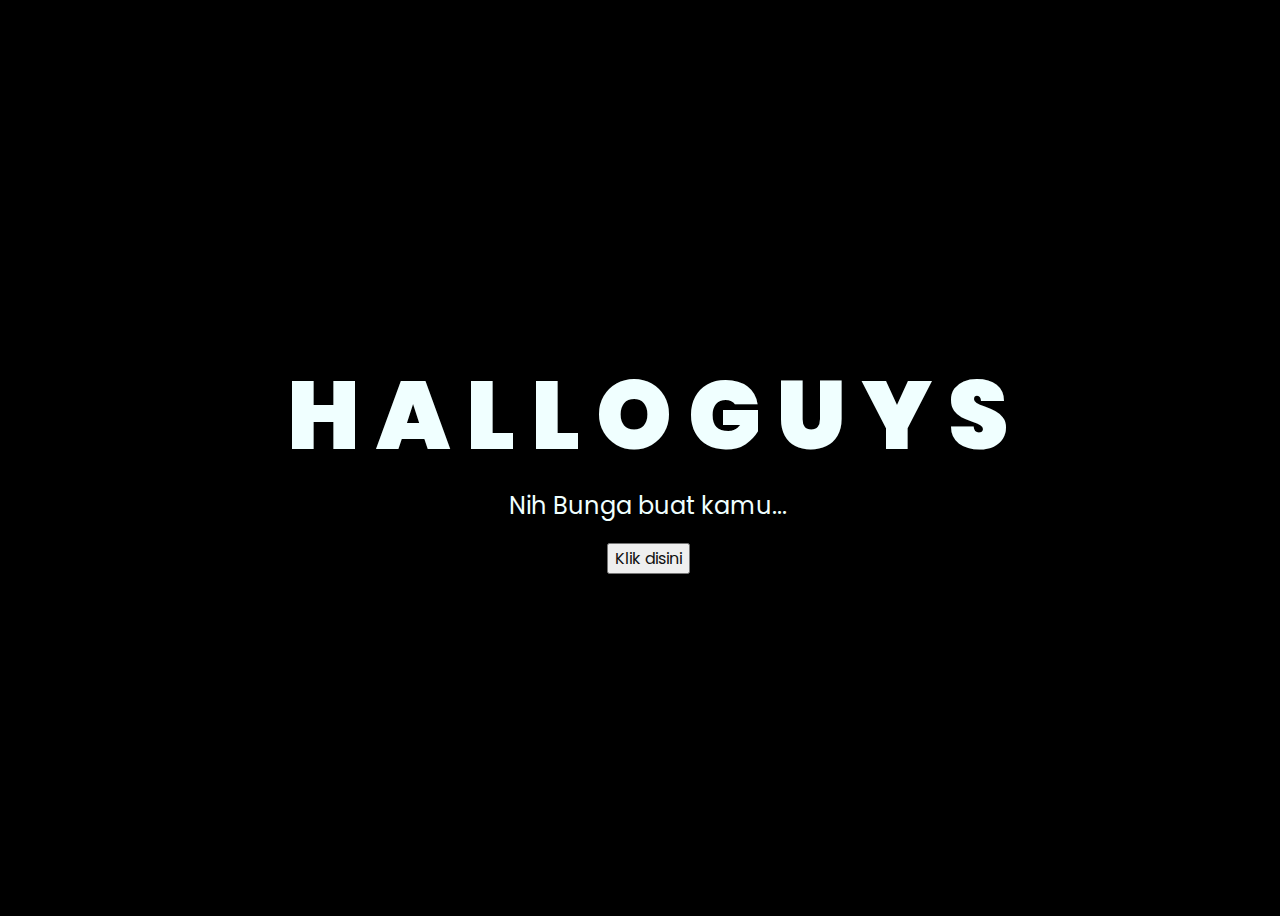
<file: index.html>
<!DOCTYPE html>
<html lang="en">
<head>
    <meta charset="UTF-8">
    <meta http-equiv="X-UA-Compatible" content="IE=edge">
    <meta name="viewport" content="width=device-width, initial-scale=1.0">
    <link rel="stylesheet" href="css/style.css">
    <link rel="icon" href="img/flowers.png" type="image/x-icon">
    <title>4You</title>
</head>
<body>
    <div class="greetings">
    <!-- silahkan menambah kata sesuai keinginan dengan <span>text...</span -->
        <span>H</span>
        <span>A</span>
        <span>L</span>
        <span>L</span>
        <span>O</span>
        <span>G</span>
        <span>U</span>
        <span>Y</span>
        <span>S</span>
    </div>
    <div class="description">
        <span>Nih Bunga buat kamu...</span>
    </div>
    <div class="button">
        <button>
            <a href="flower.html">Klik disini</a>
        </button>
        
    </div>
</body>
</html>
</file>
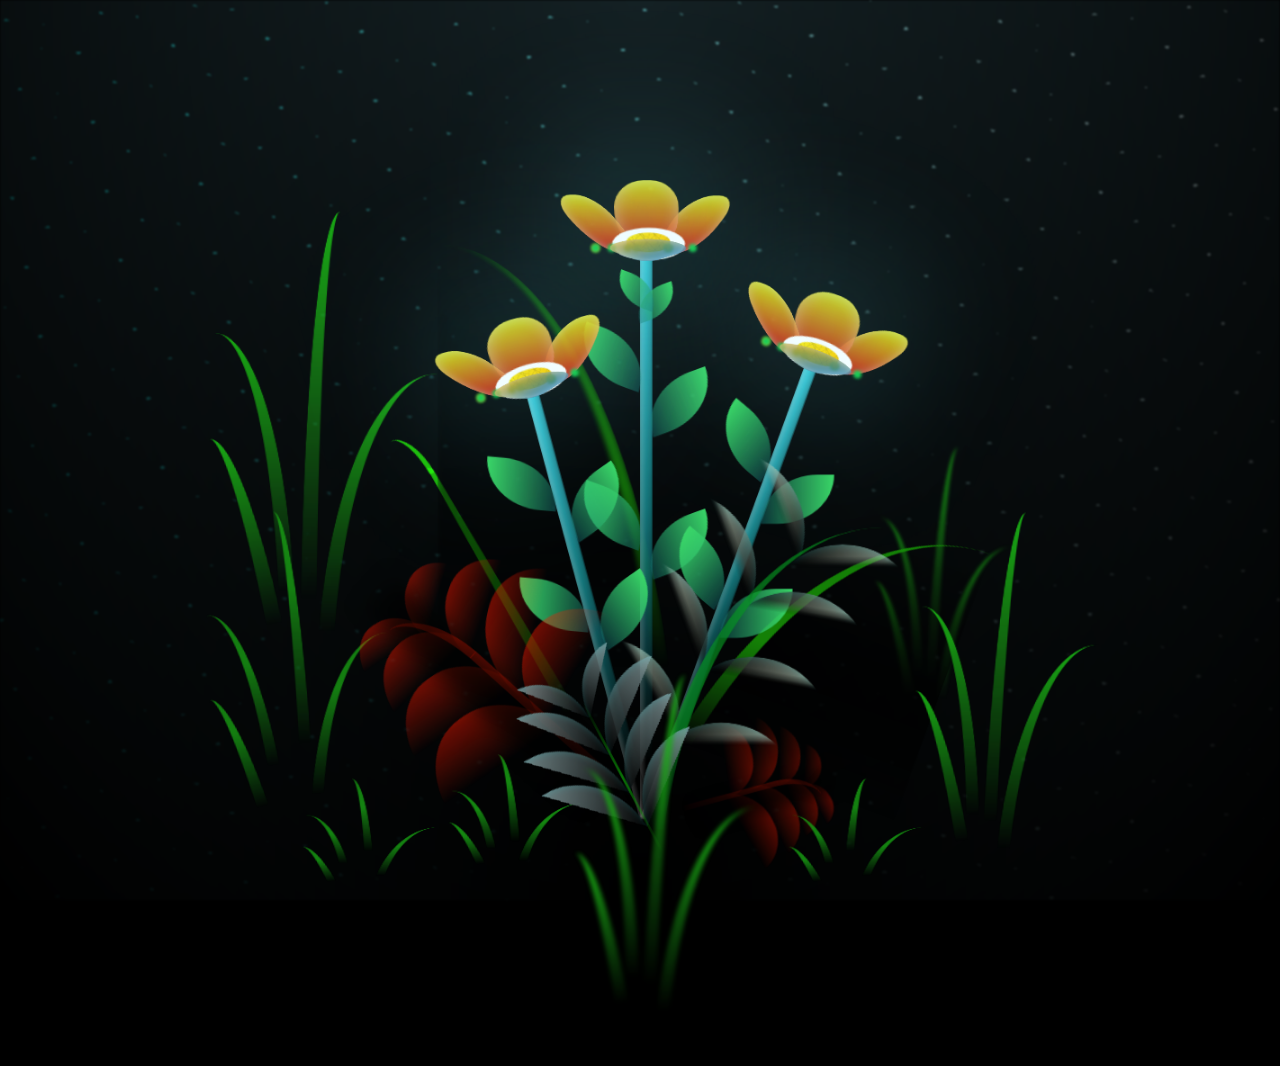
<file: flower.html>
<!DOCTYPE html>
<html lang="en">
<head>
    <meta charset="UTF-8">
    <meta http-equiv="X-UA-Compatible" content="IE=edge">
    <meta name="viewport" content="width=device-width, initial-scale=1.0">
    <link rel="stylesheet" href="css/main.css">
    <link rel="icon" href="img/flowers.png" type="image/x-icon">
    <title>4You</title>
</head>
<body class="container">
    <div class="night"></div>
    <div class="flowers">
      <div class="flower flower--1">
        <div class="flower__leafs flower__leafs--1">
          <div class="flower__leaf flower__leaf--1"></div>
          <div class="flower__leaf flower__leaf--2"></div>
          <div class="flower__leaf flower__leaf--3"></div>
          <div class="flower__leaf flower__leaf--4"></div>
          <div class="flower__white-circle"></div>
  
          <div class="flower__light flower__light--1"></div>
          <div class="flower__light flower__light--2"></div>
          <div class="flower__light flower__light--3"></div>
          <div class="flower__light flower__light--4"></div>
          <div class="flower__light flower__light--5"></div>
          <div class="flower__light flower__light--6"></div>
          <div class="flower__light flower__light--7"></div>
          <div class="flower__light flower__light--8"></div>
  
        </div>
        <div class="flower__line">
          <div class="flower__line__leaf flower__line__leaf--1"></div>
          <div class="flower__line__leaf flower__line__leaf--2"></div>
          <div class="flower__line__leaf flower__line__leaf--3"></div>
          <div class="flower__line__leaf flower__line__leaf--4"></div>
          <div class="flower__line__leaf flower__line__leaf--5"></div>
          <div class="flower__line__leaf flower__line__leaf--6"></div>
        </div>
      </div>
  
      <div class="flower flower--2">
        <div class="flower__leafs flower__leafs--2">
          <div class="flower__leaf flower__leaf--1"></div>
          <div class="flower__leaf flower__leaf--2"></div>
          <div class="flower__leaf flower__leaf--3"></div>
          <div class="flower__leaf flower__leaf--4"></div>
          <div class="flower__white-circle"></div>
  
          <div class="flower__light flower__light--1"></div>
          <div class="flower__light flower__light--2"></div>
          <div class="flower__light flower__light--3"></div>
          <div class="flower__light flower__light--4"></div>
          <div class="flower__light flower__light--5"></div>
          <div class="flower__light flower__light--6"></div>
          <div class="flower__light flower__light--7"></div>
          <div class="flower__light flower__light--8"></div>
  
        </div>
        <div class="flower__line">
          <div class="flower__line__leaf flower__line__leaf--1"></div>
          <div class="flower__line__leaf flower__line__leaf--2"></div>
          <div class="flower__line__leaf flower__line__leaf--3"></div>
          <div class="flower__line__leaf flower__line__leaf--4"></div>
        </div>
      </div>
  
      <div class="flower flower--3">
        <div class="flower__leafs flower__leafs--3">
          <div class="flower__leaf flower__leaf--1"></div>
          <div class="flower__leaf flower__leaf--2"></div>
          <div class="flower__leaf flower__leaf--3"></div>
          <div class="flower__leaf flower__leaf--4"></div>
          <div class="flower__white-circle"></div>
  
          <div class="flower__light flower__light--1"></div>
          <div class="flower__light flower__light--2"></div>
          <div class="flower__light flower__light--3"></div>
          <div class="flower__light flower__light--4"></div>
          <div class="flower__light flower__light--5"></div>
          <div class="flower__light flower__light--6"></div>
          <div class="flower__light flower__light--7"></div>
          <div class="flower__light flower__light--8"></div>
  
        </div>
        <div class="flower__line">
          <div class="flower__line__leaf flower__line__leaf--1"></div>
          <div class="flower__line__leaf flower__line__leaf--2"></div>
          <div class="flower__line__leaf flower__line__leaf--3"></div>
          <div class="flower__line__leaf flower__line__leaf--4"></div>
        </div>
      </div>
  
      <div class="grow-ans" style="--d:1.2s">
        <div class="flower__g-long">
          <div class="flower__g-long__top"></div>
          <div class="flower__g-long__bottom"></div>
        </div>
      </div>
  
      <div class="growing-grass">
        <div class="flower__grass flower__grass--1">
          <div class="flower__grass--top"></div>
          <div class="flower__grass--bottom"></div>
          <div class="flower__grass__leaf flower__grass__leaf--1"></div>
          <div class="flower__grass__leaf flower__grass__leaf--2"></div>
          <div class="flower__grass__leaf flower__grass__leaf--3"></div>
          <div class="flower__grass__leaf flower__grass__leaf--4"></div>
          <div class="flower__grass__leaf flower__grass__leaf--5"></div>
          <div class="flower__grass__leaf flower__grass__leaf--6"></div>
          <div class="flower__grass__leaf flower__grass__leaf--7"></div>
          <div class="flower__grass__leaf flower__grass__leaf--8"></div>
          <div class="flower__grass__overlay"></div>
        </div>
      </div>
  
      <div class="growing-grass">
        <div class="flower__grass flower__grass--2">
          <div class="flower__grass--top"></div>
          <div class="flower__grass--bottom"></div>
          <div class="flower__grass__leaf flower__grass__leaf--1"></div>
          <div class="flower__grass__leaf flower__grass__leaf--2"></div>
          <div class="flower__grass__leaf flower__grass__leaf--3"></div>
          <div class="flower__grass__leaf flower__grass__leaf--4"></div>
          <div class="flower__grass__leaf flower__grass__leaf--5"></div>
          <div class="flower__grass__leaf flower__grass__leaf--6"></div>
          <div class="flower__grass__leaf flower__grass__leaf--7"></div>
          <div class="flower__grass__leaf flower__grass__leaf--8"></div>
          <div class="flower__grass__overlay"></div>
        </div>
      </div>
  
      <div class="grow-ans" style="--d:2.4s">
        <div class="flower__g-right flower__g-right--1">
          <div class="leaf"></div>
        </div>
      </div>
  
      <div class="grow-ans" style="--d:2.8s">
        <div class="flower__g-right flower__g-right--2">
          <div class="leaf"></div>
        </div>
      </div>
  
      <div class="grow-ans" style="--d:2.8s">
        <div class="flower__g-front">
          <div class="flower__g-front__leaf-wrapper flower__g-front__leaf-wrapper--1">
            <div class="flower__g-front__leaf"></div>
          </div>
          <div class="flower__g-front__leaf-wrapper flower__g-front__leaf-wrapper--2">
            <div class="flower__g-front__leaf"></div>
          </div>
          <div class="flower__g-front__leaf-wrapper flower__g-front__leaf-wrapper--3">
            <div class="flower__g-front__leaf"></div>
          </div>
          <div class="flower__g-front__leaf-wrapper flower__g-front__leaf-wrapper--4">
            <div class="flower__g-front__leaf"></div>
          </div>
          <div class="flower__g-front__leaf-wrapper flower__g-front__leaf-wrapper--5">
            <div class="flower__g-front__leaf"></div>
          </div>
          <div class="flower__g-front__leaf-wrapper flower__g-front__leaf-wrapper--6">
            <div class="flower__g-front__leaf"></div>
          </div>
          <div class="flower__g-front__leaf-wrapper flower__g-front__leaf-wrapper--7">
            <div class="flower__g-front__leaf"></div>
          </div>
          <div class="flower__g-front__leaf-wrapper flower__g-front__leaf-wrapper--8">
            <div class="flower__g-front__leaf"></div>
          </div>
          <div class="flower__g-front__line"></div>
        </div>
      </div>
  
      <div class="grow-ans" style="--d:3.2s">
        <div class="flower__g-fr">
          <div class="leaf"></div>
          <div class="flower__g-fr__leaf flower__g-fr__leaf--1"></div>
          <div class="flower__g-fr__leaf flower__g-fr__leaf--2"></div>
          <div class="flower__g-fr__leaf flower__g-fr__leaf--3"></div>
          <div class="flower__g-fr__leaf flower__g-fr__leaf--4"></div>
          <div class="flower__g-fr__leaf flower__g-fr__leaf--5"></div>
          <div class="flower__g-fr__leaf flower__g-fr__leaf--6"></div>
          <div class="flower__g-fr__leaf flower__g-fr__leaf--7"></div>
          <div class="flower__g-fr__leaf flower__g-fr__leaf--8"></div>
        </div>
      </div>
  
      <div class="long-g long-g--0">
        <div class="grow-ans" style="--d:3s">
          <div class="leaf leaf--0"></div>
        </div>
        <div class="grow-ans" style="--d:2.2s">
          <div class="leaf leaf--1"></div>
        </div>
        <div class="grow-ans" style="--d:3.4s">
          <div class="leaf leaf--2"></div>
        </div>
        <div class="grow-ans" style="--d:3.6s">
          <div class="leaf leaf--3"></div>
        </div>
      </div>
  
      <div class="long-g long-g--1">
        <div class="grow-ans" style="--d:3.6s">
          <div class="leaf leaf--0"></div>
        </div>
        <div class="grow-ans" style="--d:3.8s">
          <div class="leaf leaf--1"></div>
        </div>
        <div class="grow-ans" style="--d:4s">
          <div class="leaf leaf--2"></div>
        </div>
        <div class="grow-ans" style="--d:4.2s">
          <div class="leaf leaf--3"></div>
        </div>
      </div>
  
      <div class="long-g long-g--2">
        <div class="grow-ans" style="--d:4s">
          <div class="leaf leaf--0"></div>
        </div>
        <div class="grow-ans" style="--d:4.2s">
          <div class="leaf leaf--1"></div>
        </div>
        <div class="grow-ans" style="--d:4.4s">
          <div class="leaf leaf--2"></div>
        </div>
        <div class="grow-ans" style="--d:4.6s">
          <div class="leaf leaf--3"></div>
        </div>
      </div>
  
      <div class="long-g long-g--3">
        <div class="grow-ans" style="--d:4s">
          <div class="leaf leaf--0"></div>
        </div>
        <div class="grow-ans" style="--d:4.2s">
          <div class="leaf leaf--1"></div>
        </div>
        <div class="grow-ans" style="--d:3s">
          <div class="leaf leaf--2"></div>
        </div>
        <div class="grow-ans" style="--d:3.6s">
          <div class="leaf leaf--3"></div>
        </div>
      </div>
  
      <div class="long-g long-g--4">
        <div class="grow-ans" style="--d:4s">
          <div class="leaf leaf--0"></div>
        </div>
        <div class="grow-ans" style="--d:4.2s">
          <div class="leaf leaf--1"></div>
        </div>
        <div class="grow-ans" style="--d:3s">
          <div class="leaf leaf--2"></div>
        </div>
        <div class="grow-ans" style="--d:3.6s">
          <div class="leaf leaf--3"></div>
        </div>
      </div>
  
      <div class="long-g long-g--5">
        <div class="grow-ans" style="--d:4s">
          <div class="leaf leaf--0"></div>
        </div>
        <div class="grow-ans" style="--d:4.2s">
          <div class="leaf leaf--1"></div>
        </div>
        <div class="grow-ans" style="--d:3s">
          <div class="leaf leaf--2"></div>
        </div>
        <div class="grow-ans" style="--d:3.6s">
          <div class="leaf leaf--3"></div>
        </div>
      </div>
  
      <div class="long-g long-g--6">
        <div class="grow-ans" style="--d:4.2s">
          <div class="leaf leaf--0"></div>
        </div>
        <div class="grow-ans" style="--d:4.4s">
          <div class="leaf leaf--1"></div>
        </div>
        <div class="grow-ans" style="--d:4.6s">
          <div class="leaf leaf--2"></div>
        </div>
        <div class="grow-ans" style="--d:4.8s">
          <div class="leaf leaf--3"></div>
        </div>
      </div>
  
      <div class="long-g long-g--7">
        <div class="grow-ans" style="--d:3s">
          <div class="leaf leaf--0"></div>
        </div>
        <div class="grow-ans" style="--d:3.2s">
          <div class="leaf leaf--1"></div>
        </div>
        <div class="grow-ans" style="--d:3.5s">
          <div class="leaf leaf--2"></div>
        </div>
        <div class="grow-ans" style="--d:3.6s">
          <div class="leaf leaf--3"></div>
        </div>
      </div>
    </div>
    <script src="main.js"></script>
  </body>
</html>
</file>
<file: css/style.css>
@import url('https://fonts.googleapis.com/css2?family=Poppins:ital,wght@0,500;1,900&display=swap');
*{
    font-family: 'Poppins',cursive;
}
body{
    color: azure;
    width: 100%;
    height: 100vh;
    display: flex;
    flex-direction: column;
    align-items: center;
    justify-content: center;
    background-color: black;
}
.greetings{
    font-size: 6rem;
    font-weight: 900;
}
.greetings > span{
    animation: glow 2.5s ease-in-out infinite;
}
@keyframes glow{
    0%, 100%{
        color: #fff;
        text-shadow: 0 0 12px #39c6d6, 0 0 50px #39c6d6, 0 0 100px #39c6d6;
    }
    10%, 90%{
        color: #111;
        text-shadow: none;
    }
}
.greetings > span:nth-child(2){
    animation-delay: .2s ;
}
.greetings > span:nth-child(3){
    animation-delay: .4s ;
}
.greetings > span:nth-child(4){
    animation-delay: .6s;
}
.greetings > span:nth-child(5){
    animation-delay: .8s;
}

.description{
    font-size: 1.5rem;
    margin-bottom: 20px;
}

.button a{
    text-decoration: none;
    font-size: 1rem;
    color: #111;
}

@media screen and (max-width:574px){
    .greetings{
        display: block;
        font-size: 3rem;
        font-weight: 500;
        text-align: center;
    }
    .description{
        font-size: 1rem;
    }
    
    .button a{
        font-size: .5rem;
    }
}
</file>
<file: css/main.css>
*,
*::after,
*::before {
  padding: 0;
  margin: 0;
  box-sizing: border-box;
}

:root {
  --dark-color: #000;
}

body {
  display: flex;
  align-items: flex-end;
  justify-content: center;
  min-height: 100vh;
  background-color: var(--dark-color);
  overflow: hidden;
  perspective: 1000px;
}

.night {
  position: fixed;
  left: 50%;
  top: 0;
  transform: translateX(-50%);
  width: 100%;
  height: 100%;
  filter: blur(0.1vmin);
  background-image: radial-gradient(ellipse at top, transparent 0%, var(--dark-color)), radial-gradient(ellipse at bottom, var(--dark-color), rgba(145, 233, 255, 0.2)), repeating-linear-gradient(220deg, rgb(0, 0, 0) 0px, rgb(0, 0, 0) 19px, transparent 19px, transparent 22px), repeating-linear-gradient(189deg, rgb(0, 0, 0) 0px, rgb(0, 0, 0) 19px, transparent 19px, transparent 22px), repeating-linear-gradient(148deg, rgb(0, 0, 0) 0px, rgb(0, 0, 0) 19px, transparent 19px, transparent 22px), linear-gradient(90deg, rgb(0, 255, 250), rgb(240, 240, 240));
}

.flowers {
  position: relative;
  transform: scale(0.9);
}

.flower {
  position: absolute;
  bottom: 10vmin;
  transform-origin: bottom center;
  z-index: 10;
  --fl-speed: 0.8s;
}
.flower--1 {
  -webkit-animation: moving-flower-1 4s linear infinite;
          animation: moving-flower-1 4s linear infinite;
}
.flower--1 .flower__line {
  height: 70vmin;
  -webkit-animation-delay: 0.3s;
          animation-delay: 0.3s;
}
.flower--1 .flower__line__leaf--1 {
  -webkit-animation: blooming-leaf-right var(--fl-speed) 1.6s backwards;
          animation: blooming-leaf-right var(--fl-speed) 1.6s backwards;
}
.flower--1 .flower__line__leaf--2 {
  -webkit-animation: blooming-leaf-right var(--fl-speed) 1.4s backwards;
          animation: blooming-leaf-right var(--fl-speed) 1.4s backwards;
}
.flower--1 .flower__line__leaf--3 {
  -webkit-animation: blooming-leaf-left var(--fl-speed) 1.2s backwards;
          animation: blooming-leaf-left var(--fl-speed) 1.2s backwards;
}
.flower--1 .flower__line__leaf--4 {
  -webkit-animation: blooming-leaf-left var(--fl-speed) 1s backwards;
          animation: blooming-leaf-left var(--fl-speed) 1s backwards;
}
.flower--1 .flower__line__leaf--5 {
  -webkit-animation: blooming-leaf-right var(--fl-speed) 1.8s backwards;
          animation: blooming-leaf-right var(--fl-speed) 1.8s backwards;
}
.flower--1 .flower__line__leaf--6 {
  -webkit-animation: blooming-leaf-left var(--fl-speed) 2s backwards;
          animation: blooming-leaf-left var(--fl-speed) 2s backwards;
}
.flower--2 {
  left: 50%;
  transform: rotate(20deg);
  -webkit-animation: moving-flower-2 4s linear infinite;
          animation: moving-flower-2 4s linear infinite;
}
.flower--2 .flower__line {
  height: 60vmin;
  -webkit-animation-delay: 0.6s;
          animation-delay: 0.6s;
}
.flower--2 .flower__line__leaf--1 {
  -webkit-animation: blooming-leaf-right var(--fl-speed) 1.9s backwards;
          animation: blooming-leaf-right var(--fl-speed) 1.9s backwards;
}
.flower--2 .flower__line__leaf--2 {
  -webkit-animation: blooming-leaf-right var(--fl-speed) 1.7s backwards;
          animation: blooming-leaf-right var(--fl-speed) 1.7s backwards;
}
.flower--2 .flower__line__leaf--3 {
  -webkit-animation: blooming-leaf-left var(--fl-speed) 1.5s backwards;
          animation: blooming-leaf-left var(--fl-speed) 1.5s backwards;
}
.flower--2 .flower__line__leaf--4 {
  -webkit-animation: blooming-leaf-left var(--fl-speed) 1.3s backwards;
          animation: blooming-leaf-left var(--fl-speed) 1.3s backwards;
}
.flower--3 {
  left: 50%;
  transform: rotate(-15deg);
  -webkit-animation: moving-flower-3 4s linear infinite;
          animation: moving-flower-3 4s linear infinite;
}
.flower--3 .flower__line {
  -webkit-animation-delay: 0.9s;
          animation-delay: 0.9s;
}
.flower--3 .flower__line__leaf--1 {
  -webkit-animation: blooming-leaf-right var(--fl-speed) 2.5s backwards;
          animation: blooming-leaf-right var(--fl-speed) 2.5s backwards;
}
.flower--3 .flower__line__leaf--2 {
  -webkit-animation: blooming-leaf-right var(--fl-speed) 2.3s backwards;
          animation: blooming-leaf-right var(--fl-speed) 2.3s backwards;
}
.flower--3 .flower__line__leaf--3 {
  -webkit-animation: blooming-leaf-left var(--fl-speed) 2.1s backwards;
          animation: blooming-leaf-left var(--fl-speed) 2.1s backwards;
}
.flower--3 .flower__line__leaf--4 {
  -webkit-animation: blooming-leaf-left var(--fl-speed) 1.9s backwards;
          animation: blooming-leaf-left var(--fl-speed) 1.9s backwards;
}
.flower__leafs {
  position: relative;
  -webkit-animation: blooming-flower 2s backwards;
          animation: blooming-flower 2s backwards;
}
.flower__leafs--1 {
  -webkit-animation-delay: 1.1s;
          animation-delay: 1.1s;
}
.flower__leafs--2 {
  -webkit-animation-delay: 1.4s;
          animation-delay: 1.4s;
}
.flower__leafs--3 {
  -webkit-animation-delay: 1.7s;
          animation-delay: 1.7s;
}
.flower__leafs::after {
  content: "";
  position: absolute;
  left: 0;
  top: 0;
  transform: translate(-50%, -100%);
  width: 8vmin;
  height: 8vmin;
  background-color: #6bf0ff;
  filter: blur(10vmin);
}
.flower__leaf {
  position: absolute;
  bottom: 0;
  left: 50%;
  width: 8vmin;
  height: 11vmin;
  border-radius: 51% 49% 47% 53%/44% 45% 55% 69%;
  background-color: #28801c;
  background-image: linear-gradient(to top, #d61414, #e3eb12);
  transform-origin: bottom center;
  opacity: 0.9;
  box-shadow: inset 0 0 2vmin rgba(255, 255, 255, 0.5);
}
.flower__leaf--1 {
  transform: translate(-10%, 1%) rotateY(40deg) rotateX(-50deg);
}
.flower__leaf--2 {
  transform: translate(-50%, -4%) rotateX(40deg);
}
.flower__leaf--3 {
  transform: translate(-90%, 0%) rotateY(45deg) rotateX(50deg);
}
.flower__leaf--4 {
  width: 8vmin;
  height: 8vmin;
  transform-origin: bottom left;
  border-radius: 4vmin 10vmin 4vmin 4vmin;
  transform: translate(0%, 18%) rotateX(70deg) rotate(-43deg);
  background-image: linear-gradient(to top, #1774a0, #bca333);
  z-index: 1;
  opacity: 0.8;
}
.flower__white-circle {
  position: absolute;
  left: -3.5vmin;
  top: -3vmin;
  width: 9vmin;
  height: 4vmin;
  border-radius: 50%;
  background-color: #fff;
}
.flower__white-circle::after {
  content: "";
  position: absolute;
  left: 50%;
  top: 45%;
  transform: translate(-50%, -50%);
  width: 60%;
  height: 60%;
  border-radius: inherit;
  background-image: repeating-linear-gradient(135deg, rgba(0, 0, 0, 0.03) 0px, rgba(0, 0, 0, 0.03) 1px, transparent 1px, transparent 12px), repeating-linear-gradient(45deg, rgba(0, 0, 0, 0.03) 0px, rgba(0, 0, 0, 0.03) 1px, transparent 1px, transparent 12px), repeating-linear-gradient(67.5deg, rgba(0, 0, 0, 0.03) 0px, rgba(0, 0, 0, 0.03) 1px, transparent 1px, transparent 12px), repeating-linear-gradient(135deg, rgba(0, 0, 0, 0.03) 0px, rgba(0, 0, 0, 0.03) 1px, transparent 1px, transparent 12px), repeating-linear-gradient(45deg, rgba(0, 0, 0, 0.03) 0px, rgba(0, 0, 0, 0.03) 1px, transparent 1px, transparent 12px), repeating-linear-gradient(112.5deg, rgba(0, 0, 0, 0.03) 0px, rgba(0, 0, 0, 0.03) 1px, transparent 1px, transparent 12px), repeating-linear-gradient(112.5deg, rgba(0, 0, 0, 0.03) 0px, rgba(0, 0, 0, 0.03) 1px, transparent 1px, transparent 12px), repeating-linear-gradient(45deg, rgba(0, 0, 0, 0.03) 0px, rgba(0, 0, 0, 0.03) 1px, transparent 1px, transparent 12px), repeating-linear-gradient(22.5deg, rgba(0, 0, 0, 0.03) 0px, rgba(0, 0, 0, 0.03) 1px, transparent 1px, transparent 12px), repeating-linear-gradient(45deg, rgba(0, 0, 0, 0.03) 0px, rgba(0, 0, 0, 0.03) 1px, transparent 1px, transparent 12px), repeating-linear-gradient(22.5deg, rgba(0, 0, 0, 0.03) 0px, rgba(0, 0, 0, 0.03) 1px, transparent 1px, transparent 12px), repeating-linear-gradient(135deg, rgba(0, 0, 0, 0.03) 0px, rgba(0, 0, 0, 0.03) 1px, transparent 1px, transparent 12px), repeating-linear-gradient(157.5deg, rgba(0, 0, 0, 0.03) 0px, rgba(0, 0, 0, 0.03) 1px, transparent 1px, transparent 12px), repeating-linear-gradient(67.5deg, rgba(0, 0, 0, 0.03) 0px, rgba(0, 0, 0, 0.03) 1px, transparent 1px, transparent 12px), repeating-linear-gradient(67.5deg, rgba(0, 0, 0, 0.03) 0px, rgba(0, 0, 0, 0.03) 1px, transparent 1px, transparent 12px), linear-gradient(90deg, rgb(255, 235, 18), rgb(255, 206, 0));
}
.flower__line {
  height: 55vmin;
  width: 1.5vmin;
  background-image: linear-gradient(to left, rgba(0, 0, 0, 0.2), transparent, rgba(255, 255, 255, 0.2)), linear-gradient(to top, transparent 10%, #14757a, #39c6d6);
  box-shadow: inset 0 0 2px rgba(0, 0, 0, 0.5);
  -webkit-animation: grow-flower-tree 4s backwards;
          animation: grow-flower-tree 4s backwards;
}
.flower__line__leaf {
  --w: 7vmin;
  --h: calc(var(--w) + 2vmin);
  position: absolute;
  top: 20%;
  left: 90%;
  width: var(--w);
  height: var(--h);
  border-top-right-radius: var(--h);
  border-bottom-left-radius: var(--h);
  background-image: linear-gradient(to top, rgba(20, 117, 122, 0.4), #39d668);
}
.flower__line__leaf--1 {
  transform: rotate(70deg) rotateY(30deg);
}
.flower__line__leaf--2 {
  top: 45%;
  transform: rotate(70deg) rotateY(30deg);
}
.flower__line__leaf--3, .flower__line__leaf--4, .flower__line__leaf--6 {
  border-top-right-radius: 0;
  border-bottom-left-radius: 0;
  border-top-left-radius: var(--h);
  border-bottom-right-radius: var(--h);
  left: -460%;
  top: 12%;
  transform: rotate(-70deg) rotateY(30deg);
}
.flower__line__leaf--4 {
  top: 40%;
}
.flower__line__leaf--5 {
  top: 0;
  transform-origin: left;
  transform: rotate(70deg) rotateY(30deg) scale(0.6);
}
.flower__line__leaf--6 {
  top: -2%;
  left: -450%;
  transform-origin: right;
  transform: rotate(-70deg) rotateY(30deg) scale(0.6);
}
.flower__light {
  position: absolute;
  bottom: 0vmin;
  width: 1vmin;
  height: 1vmin;
  background-color: rgb(189, 205, 20);
  border-radius: 50%;
  filter: blur(0.2vmin);
  -webkit-animation: light-ans 4s linear infinite backwards;
          animation: light-ans 4s linear infinite backwards;
}
.flower__light:nth-child(odd) {
  background-color: #15c948;
}
.flower__light--1 {
  left: -2vmin;
  -webkit-animation-delay: 1s;
          animation-delay: 1s;
}
.flower__light--2 {
  left: 3vmin;
  -webkit-animation-delay: 0.5s;
          animation-delay: 0.5s;
}
.flower__light--3 {
  left: -6vmin;
  -webkit-animation-delay: 0.3s;
          animation-delay: 0.3s;
}
.flower__light--4 {
  left: 6vmin;
  -webkit-animation-delay: 0.9s;
          animation-delay: 0.9s;
}
.flower__light--5 {
  left: -1vmin;
  -webkit-animation-delay: 1.5s;
          animation-delay: 1.5s;
}
.flower__light--6 {
  left: -4vmin;
  -webkit-animation-delay: 3s;
          animation-delay: 3s;
}
.flower__light--7 {
  left: 3vmin;
  -webkit-animation-delay: 2s;
          animation-delay: 2s;
}
.flower__light--8 {
  left: -6vmin;
  -webkit-animation-delay: 3.5s;
          animation-delay: 3.5s;
}
.flower__grass {
  --c: #fb190071;
  --line-w: 1.5vmin;
  position: absolute;
  bottom: 12vmin;
  left: -7vmin;
  display: flex;
  flex-direction: column;
  align-items: flex-end;
  z-index: 20;
  transform-origin: bottom center;
  transform: rotate(-48deg) rotateY(40deg);
}
.flower__grass--1 {
  -webkit-animation: moving-grass 2s linear infinite;
          animation: moving-grass 2s linear infinite;
}
.flower__grass--2 {
  left: 2vmin;
  bottom: 10vmin;
  transform: scale(0.5) rotate(75deg) rotateX(10deg) rotateY(-200deg);
  opacity: 0.8;
  z-index: 0;
  -webkit-animation: moving-grass--2 1.5s linear infinite;
          animation: moving-grass--2 1.5s linear infinite;
}
.flower__grass--top {
  width: 7vmin;
  height: 10vmin;
  border-top-right-radius: 100%;
  border-right: var(--line-w) solid var(--c);
  transform-origin: bottom center;
  transform: rotate(-2deg);
}
.flower__grass--bottom {
  margin-top: -2px;
  width: var(--line-w);
  height: 25vmin;
  background-image: linear-gradient(to top, transparent, var(--c));
}
.flower__grass__leaf {
  --size: 10vmin;
  position: absolute;
  width: calc(var(--size) * 2.1);
  height: var(--size);
  border-top-left-radius: var(--size);
  border-top-right-radius: var(--size);
  background-image: linear-gradient(to top, transparent, transparent 30%, var(--c));
  z-index: 100;
}
.flower__grass__leaf--1 {
  top: -6%;
  left: 30%;
  --size: 6vmin;
  transform: rotate(-20deg);
  -webkit-animation: growing-grass-ans--1 2s 2.6s backwards;
          animation: growing-grass-ans--1 2s 2.6s backwards;
}
@-webkit-keyframes growing-grass-ans--1 {
  0% {
    transform-origin: bottom left;
    transform: rotate(-20deg) scale(0);
  }
}
@keyframes growing-grass-ans--1 {
  0% {
    transform-origin: bottom left;
    transform: rotate(-20deg) scale(0);
  }
}
.flower__grass__leaf--2 {
  top: -5%;
  left: -110%;
  --size: 6vmin;
  transform: rotate(10deg);
  -webkit-animation: growing-grass-ans--2 2s 2.4s linear backwards;
          animation: growing-grass-ans--2 2s 2.4s linear backwards;
}
@-webkit-keyframes growing-grass-ans--2 {
  0% {
    transform-origin: bottom right;
    transform: rotate(10deg) scale(0);
  }
}
@keyframes growing-grass-ans--2 {
  0% {
    transform-origin: bottom right;
    transform: rotate(10deg) scale(0);
  }
}
.flower__grass__leaf--3 {
  top: 5%;
  left: 60%;
  --size: 8vmin;
  transform: rotate(-18deg) rotateX(-20deg);
  -webkit-animation: growing-grass-ans--3 2s 2.2s linear backwards;
          animation: growing-grass-ans--3 2s 2.2s linear backwards;
}
@-webkit-keyframes growing-grass-ans--3 {
  0% {
    transform-origin: bottom left;
    transform: rotate(-18deg) rotateX(-20deg) scale(0);
  }
}
@keyframes growing-grass-ans--3 {
  0% {
    transform-origin: bottom left;
    transform: rotate(-18deg) rotateX(-20deg) scale(0);
  }
}
.flower__grass__leaf--4 {
  top: 6%;
  left: -135%;
  --size: 8vmin;
  transform: rotate(2deg);
  -webkit-animation: growing-grass-ans--4 2s 2s linear backwards;
          animation: growing-grass-ans--4 2s 2s linear backwards;
}
@-webkit-keyframes growing-grass-ans--4 {
  0% {
    transform-origin: bottom right;
    transform: rotate(2deg) scale(0);
  }
}
@keyframes growing-grass-ans--4 {
  0% {
    transform-origin: bottom right;
    transform: rotate(2deg) scale(0);
  }
}
.flower__grass__leaf--5 {
  top: 20%;
  left: 60%;
  --size: 10vmin;
  transform: rotate(-24deg) rotateX(-20deg);
  -webkit-animation: growing-grass-ans--5 2s 1.8s linear backwards;
          animation: growing-grass-ans--5 2s 1.8s linear backwards;
}
@-webkit-keyframes growing-grass-ans--5 {
  0% {
    transform-origin: bottom left;
    transform: rotate(-24deg) rotateX(-20deg) scale(0);
  }
}
@keyframes growing-grass-ans--5 {
  0% {
    transform-origin: bottom left;
    transform: rotate(-24deg) rotateX(-20deg) scale(0);
  }
}
.flower__grass__leaf--6 {
  top: 22%;
  left: -180%;
  --size: 10vmin;
  transform: rotate(10deg);
  -webkit-animation: growing-grass-ans--6 2s 1.6s linear backwards;
          animation: growing-grass-ans--6 2s 1.6s linear backwards;
}
@-webkit-keyframes growing-grass-ans--6 {
  0% {
    transform-origin: bottom right;
    transform: rotate(10deg) scale(0);
  }
}
@keyframes growing-grass-ans--6 {
  0% {
    transform-origin: bottom right;
    transform: rotate(10deg) scale(0);
  }
}
.flower__grass__leaf--7 {
  top: 39%;
  left: 70%;
  --size: 10vmin;
  transform: rotate(-10deg);
  -webkit-animation: growing-grass-ans--7 2s 1.4s linear backwards;
          animation: growing-grass-ans--7 2s 1.4s linear backwards;
}
@-webkit-keyframes growing-grass-ans--7 {
  0% {
    transform-origin: bottom left;
    transform: rotate(-10deg) scale(0);
  }
}
@keyframes growing-grass-ans--7 {
  0% {
    transform-origin: bottom left;
    transform: rotate(-10deg) scale(0);
  }
}
.flower__grass__leaf--8 {
  top: 40%;
  left: -215%;
  --size: 11vmin;
  transform: rotate(10deg);
  -webkit-animation: growing-grass-ans--8 2s 1.2s linear backwards;
          animation: growing-grass-ans--8 2s 1.2s linear backwards;
}
@-webkit-keyframes growing-grass-ans--8 {
  0% {
    transform-origin: bottom right;
    transform: rotate(10deg) scale(0);
  }
}
@keyframes growing-grass-ans--8 {
  0% {
    transform-origin: bottom right;
    transform: rotate(10deg) scale(0);
  }
}
.flower__grass__overlay {
  position: absolute;
  top: -10%;
  right: 0%;
  width: 100%;
  height: 100%;
  background-color: rgba(0, 0, 0, 0.6);
  filter: blur(1.5vmin);
  z-index: 100;
}
.flower__g-long {
  --w: 2vmin;
  --h: 6vmin;
  --c: #24ff07ba;
  position: absolute;
  bottom: 10vmin;
  left: -3vmin;
  transform-origin: bottom center;
  transform: rotate(-30deg) rotateY(-20deg);
  display: flex;
  flex-direction: column;
  align-items: flex-end;
  -webkit-animation: flower-g-long-ans 3s linear infinite;
          animation: flower-g-long-ans 3s linear infinite;
}
@-webkit-keyframes flower-g-long-ans {
  0%, 100% {
    transform: rotate(-30deg) rotateY(-20deg);
  }
  50% {
    transform: rotate(-32deg) rotateY(-20deg);
  }
}
@keyframes flower-g-long-ans {
  0%, 100% {
    transform: rotate(-30deg) rotateY(-20deg);
  }
  50% {
    transform: rotate(-32deg) rotateY(-20deg);
  }
}
.flower__g-long__top {
  top: calc(var(--h) * -1);
  width: calc(var(--w) + 1vmin);
  height: var(--h);
  border-top-right-radius: 100%;
  border-right: 0.7vmin solid var(--c);
  transform: translate(-0.7vmin, 1vmin);
}
.flower__g-long__bottom {
  width: var(--w);
  height: 50vmin;
  transform-origin: bottom center;
  background-image: linear-gradient(to top, transparent 30%, var(--c));
  box-shadow: inset 0 0 2px rgba(0, 0, 0, 0.5);
  -webkit-clip-path: polygon(35% 0, 65% 1%, 100% 100%, 0% 100%);
          clip-path: polygon(35% 0, 65% 1%, 100% 100%, 0% 100%);
}
.flower__g-right {
  position: absolute;
  bottom: 6vmin;
  left: -2vmin;
  transform-origin: bottom left;
  transform: rotate(20deg);
}
.flower__g-right .leaf {
  width: 30vmin;
  height: 50vmin;
  border-top-left-radius: 100%;
  border-left: 2vmin solid #189707d8;
  background-image: linear-gradient(to bottom, transparent, var(--dark-color) 60%);
  -webkit-mask-image: linear-gradient(to top, transparent 30%, #079097 60%);
}
.flower__g-right--1 {
  -webkit-animation: flower-g-right-ans 2.5s linear infinite;
          animation: flower-g-right-ans 2.5s linear infinite;
}
.flower__g-right--2 {
  left: 5vmin;
  transform: rotateY(-180deg);
  -webkit-animation: flower-g-right-ans--2 3s linear infinite;
          animation: flower-g-right-ans--2 3s linear infinite;
}
.flower__g-right--2 .leaf {
  height: 75vmin;
  filter: blur(0.3vmin);
  opacity: 0.8;
}
@-webkit-keyframes flower-g-right-ans {
  0%, 100% {
    transform: rotate(20deg);
  }
  50% {
    transform: rotate(24deg) rotateX(-20deg);
  }
}
@keyframes flower-g-right-ans {
  0%, 100% {
    transform: rotate(20deg);
  }
  50% {
    transform: rotate(24deg) rotateX(-20deg);
  }
}
@-webkit-keyframes flower-g-right-ans--2 {
  0%, 100% {
    transform: rotateY(-180deg) rotate(0deg) rotateX(-20deg);
  }
  50% {
    transform: rotateY(-180deg) rotate(6deg) rotateX(-20deg);
  }
}
@keyframes flower-g-right-ans--2 {
  0%, 100% {
    transform: rotateY(-180deg) rotate(0deg) rotateX(-20deg);
  }
  50% {
    transform: rotateY(-180deg) rotate(6deg) rotateX(-20deg);
  }
}
.flower__g-front {
  position: absolute;
  bottom: 6vmin;
  left: 2.5vmin;
  z-index: 100;
  transform-origin: bottom center;
  transform: rotate(-28deg) rotateY(30deg) scale(1.04);
  -webkit-animation: flower__g-front-ans 2s linear infinite;
          animation: flower__g-front-ans 2s linear infinite;
}
@-webkit-keyframes flower__g-front-ans {
  0%, 100% {
    transform: rotate(-28deg) rotateY(30deg) scale(1.04);
  }
  50% {
    transform: rotate(-35deg) rotateY(40deg) scale(1.04);
  }
}
@keyframes flower__g-front-ans {
  0%, 100% {
    transform: rotate(-28deg) rotateY(30deg) scale(1.04);
  }
  50% {
    transform: rotate(-35deg) rotateY(40deg) scale(1.04);
  }
}
.flower__g-front__line {
  width: 0.3vmin;
  height: 20vmin;
  background-image: linear-gradient(to top, transparent, #0c9707c3, transparent 100%);
  position: relative;
}
.flower__g-front__leaf-wrapper {
  position: absolute;
  top: 0;
  left: 0;
  transform-origin: bottom left;
  transform: rotate(10deg);
}
.flower__g-front__leaf-wrapper:nth-child(even) {
  left: 0vmin;
  transform: rotateY(-180deg) rotate(5deg);
  -webkit-animation: flower__g-front__leaf-left-ans 1s ease-in backwards;
          animation: flower__g-front__leaf-left-ans 1s ease-in backwards;
}
.flower__g-front__leaf-wrapper:nth-child(odd) {
  -webkit-animation: flower__g-front__leaf-ans 1s ease-in backwards;
          animation: flower__g-front__leaf-ans 1s ease-in backwards;
}
.flower__g-front__leaf-wrapper--1 {
  top: -8vmin;
  transform: scale(0.7);
  -webkit-animation: flower__g-front__leaf-ans 1s 5.5s ease-in backwards !important;
          animation: flower__g-front__leaf-ans 1s 5.5s ease-in backwards !important;
}
.flower__g-front__leaf-wrapper--2 {
  top: -8vmin;
  transform: rotateY(-180deg) scale(0.7) !important;
  -webkit-animation: flower__g-front__leaf-left-ans-2 1s 4.6s ease-in backwards !important;
          animation: flower__g-front__leaf-left-ans-2 1s 4.6s ease-in backwards !important;
}
.flower__g-front__leaf-wrapper--3 {
  top: -3vmin;
  -webkit-animation: flower__g-front__leaf-ans 1s 4.6s ease-in backwards;
          animation: flower__g-front__leaf-ans 1s 4.6s ease-in backwards;
}
.flower__g-front__leaf-wrapper--4 {
  top: -3vmin;
  transform: rotateY(-180deg) scale(0.9) !important;
  -webkit-animation: flower__g-front__leaf-left-ans-2 1s 4.6s ease-in backwards !important;
          animation: flower__g-front__leaf-left-ans-2 1s 4.6s ease-in backwards !important;
}
@-webkit-keyframes flower__g-front__leaf-left-ans-2 {
  0% {
    transform: rotateY(-180deg) scale(0);
  }
}
@keyframes flower__g-front__leaf-left-ans-2 {
  0% {
    transform: rotateY(-180deg) scale(0);
  }
}
.flower__g-front__leaf-wrapper--5, .flower__g-front__leaf-wrapper--6 {
  top: 2vmin;
}
.flower__g-front__leaf-wrapper--7, .flower__g-front__leaf-wrapper--8 {
  top: 6.5vmin;
}
.flower__g-front__leaf-wrapper--2 {
  -webkit-animation-delay: 5.2s !important;
          animation-delay: 5.2s !important;
}
.flower__g-front__leaf-wrapper--3 {
  -webkit-animation-delay: 4.9s !important;
          animation-delay: 4.9s !important;
}
.flower__g-front__leaf-wrapper--5 {
  -webkit-animation-delay: 4.3s !important;
          animation-delay: 4.3s !important;
}
.flower__g-front__leaf-wrapper--6 {
  -webkit-animation-delay: 4.1s !important;
          animation-delay: 4.1s !important;
}
.flower__g-front__leaf-wrapper--7 {
  -webkit-animation-delay: 3.8s !important;
          animation-delay: 3.8s !important;
}
.flower__g-front__leaf-wrapper--8 {
  -webkit-animation-delay: 3.5s !important;
          animation-delay: 3.5s !important;
}
@-webkit-keyframes flower__g-front__leaf-ans {
  0% {
    transform: rotate(10deg) scale(0);
  }
}
@keyframes flower__g-front__leaf-ans {
  0% {
    transform: rotate(10deg) scale(0);
  }
}
@-webkit-keyframes flower__g-front__leaf-left-ans {
  0% {
    transform: rotateY(-180deg) rotate(5deg) scale(0);
  }
}
@keyframes flower__g-front__leaf-left-ans {
  0% {
    transform: rotateY(-180deg) rotate(5deg) scale(0);
  }
}
.flower__g-front__leaf {
  width: 10vmin;
  height: 10vmin;
  border-radius: 100% 0% 0% 100%/100% 100% 0% 0%;
  box-shadow: inset 0 2px 1vmin hsla(184deg, 97%, 58%, 0.2);
  background-image: linear-gradient(to bottom left, transparent, var(--dark-color)), linear-gradient(to bottom right, #88a0a2 50%, transparent 50%, transparent);
  -webkit-mask-image: linear-gradient(to bottom right, #37c613c4 50%, transparent 50%, transparent);
  mask-image: linear-gradient(to bottom right, #0ca435d0 50%, transparent 50%, transparent);
}
.flower__g-fr {
  position: absolute;
  bottom: -4vmin;
  left: vmin;
  transform-origin: bottom left;
  z-index: 10;
  -webkit-animation: flower__g-fr-ans 2s linear infinite;
          animation: flower__g-fr-ans 2s linear infinite;
}
@-webkit-keyframes flower__g-fr-ans {
  0%, 100% {
    transform: rotate(2deg);
  }
  50% {
    transform: rotate(4deg);
  }
}
@keyframes flower__g-fr-ans {
  0%, 100% {
    transform: rotate(2deg);
  }
  50% {
    transform: rotate(4deg);
  }
}
.flower__g-fr .leaf {
  width: 30vmin;
  height: 50vmin;
  border-top-left-radius: 100%;
  border-left: 2vmin solid #079721ce;
  -webkit-mask-image: linear-gradient(to top, transparent 25%, #119707cf 50%);
  position: relative;
  z-index: 1;
}
.flower__g-fr__leaf {
  position: absolute;
  top: 0;
  left: 0;
  width: 10vmin;
  height: 10vmin;
  border-radius: 100% 0% 0% 100%/100% 100% 0% 0%;
  box-shadow: inset 0 2px 1vmin hsla(184deg, 97%, 58%, 0.2);
  background-image: linear-gradient(to bottom left, transparent, var(--dark-color) 98%), linear-gradient(to bottom right, #ccdec9c1 45%, transparent 50%, transparent);
  -webkit-mask-image: linear-gradient(135deg, #42bb16e4 40%, transparent 50%, transparent);
}
.flower__g-fr__leaf--1 {
  left: 20vmin;
  transform: rotate(45deg);
  -webkit-animation: flower__g-fr-leaft-ans-1 0.5s 5.2s linear backwards;
          animation: flower__g-fr-leaft-ans-1 0.5s 5.2s linear backwards;
}
@-webkit-keyframes flower__g-fr-leaft-ans-1 {
  0% {
    transform-origin: left;
    transform: rotate(45deg) scale(0);
  }
}
@keyframes flower__g-fr-leaft-ans-1 {
  0% {
    transform-origin: left;
    transform: rotate(45deg) scale(0);
  }
}
.flower__g-fr__leaf--2 {
  left: 12vmin;
  top: -7vmin;
  transform: rotate(25deg) rotateY(-180deg);
  -webkit-animation: flower__g-fr-leaft-ans-6 0.5s 5s linear backwards;
          animation: flower__g-fr-leaft-ans-6 0.5s 5s linear backwards;
}
.flower__g-fr__leaf--3 {
  left: 15vmin;
  top: 6vmin;
  transform: rotate(55deg);
  -webkit-animation: flower__g-fr-leaft-ans-5 0.5s 4.8s linear backwards;
          animation: flower__g-fr-leaft-ans-5 0.5s 4.8s linear backwards;
}
.flower__g-fr__leaf--4 {
  left: 6vmin;
  top: -2vmin;
  transform: rotate(25deg) rotateY(-180deg);
  -webkit-animation: flower__g-fr-leaft-ans-6 0.5s 4.6s linear backwards;
          animation: flower__g-fr-leaft-ans-6 0.5s 4.6s linear backwards;
}
.flower__g-fr__leaf--5 {
  left: 10vmin;
  top: 14vmin;
  transform: rotate(55deg);
  -webkit-animation: flower__g-fr-leaft-ans-5 0.5s 4.4s linear backwards;
          animation: flower__g-fr-leaft-ans-5 0.5s 4.4s linear backwards;
}
@-webkit-keyframes flower__g-fr-leaft-ans-5 {
  0% {
    transform-origin: left;
    transform: rotate(55deg) scale(0);
  }
}
@keyframes flower__g-fr-leaft-ans-5 {
  0% {
    transform-origin: left;
    transform: rotate(55deg) scale(0);
  }
}
.flower__g-fr__leaf--6 {
  left: 0vmin;
  top: 6vmin;
  transform: rotate(25deg) rotateY(-180deg);
  -webkit-animation: flower__g-fr-leaft-ans-6 0.5s 4.2s linear backwards;
          animation: flower__g-fr-leaft-ans-6 0.5s 4.2s linear backwards;
}
@-webkit-keyframes flower__g-fr-leaft-ans-6 {
  0% {
    transform-origin: right;
    transform: rotate(25deg) rotateY(-180deg) scale(0);
  }
}
@keyframes flower__g-fr-leaft-ans-6 {
  0% {
    transform-origin: right;
    transform: rotate(25deg) rotateY(-180deg) scale(0);
  }
}
.flower__g-fr__leaf--7 {
  left: 5vmin;
  top: 22vmin;
  transform: rotate(45deg);
  -webkit-animation: flower__g-fr-leaft-ans-7 0.5s 4s linear backwards;
          animation: flower__g-fr-leaft-ans-7 0.5s 4s linear backwards;
}
@-webkit-keyframes flower__g-fr-leaft-ans-7 {
  0% {
    transform-origin: left;
    transform: rotate(45deg) scale(0);
  }
}
@keyframes flower__g-fr-leaft-ans-7 {
  0% {
    transform-origin: left;
    transform: rotate(45deg) scale(0);
  }
}
.flower__g-fr__leaf--8 {
  left: -4vmin;
  top: 15vmin;
  transform: rotate(15deg) rotateY(-180deg);
  -webkit-animation: flower__g-fr-leaft-ans-8 0.5s 3.8s linear backwards;
          animation: flower__g-fr-leaft-ans-8 0.5s 3.8s linear backwards;
}
@-webkit-keyframes flower__g-fr-leaft-ans-8 {
  0% {
    transform-origin: right;
    transform: rotate(15deg) rotateY(-180deg) scale(0);
  }
}
@keyframes flower__g-fr-leaft-ans-8 {
  0% {
    transform-origin: right;
    transform: rotate(15deg) rotateY(-180deg) scale(0);
  }
}

.long-g {
  position: absolute;
  bottom: 25vmin;
  left: -42vmin;
  transform-origin: bottom left;
}
.long-g--1 {
  bottom: 0vmin;
  transform: scale(0.8) rotate(-5deg);
}
.long-g--1 .leaf {
  -webkit-mask-image: linear-gradient(to top, transparent 40%, #159707ba 80%) !important;
}
.long-g--1 .leaf--1 {
  --w: 5vmin;
  --h: 60vmin;
  left: -2vmin;
  transform: rotate(3deg) rotateY(-180deg);
}
.long-g--2, .long-g--3 {
  bottom: -3vmin;
  left: -35vmin;
  transform-origin: center;
  transform: scale(0.6) rotateX(60deg);
}
.long-g--2 .leaf, .long-g--3 .leaf {
  -webkit-mask-image: linear-gradient(to top, transparent 50%, #1fb408c0 80%) !important;
}
.long-g--2 .leaf--1, .long-g--3 .leaf--1 {
  left: -1vmin;
  transform: rotateY(-180deg);
}
.long-g--3 {
  left: -17vmin;
  bottom: 0vmin;
}
.long-g--3 .leaf {
  -webkit-mask-image: linear-gradient(to top, transparent 40%, #119707ca 80%) !important;
}
.long-g--4 {
  left: 25vmin;
  bottom: -3vmin;
  transform-origin: center;
  transform: scale(0.6) rotateX(60deg);
}
.long-g--4 .leaf {
  -webkit-mask-image: linear-gradient(to top, transparent 50%, #079724c2 80%) !important;
}
.long-g--5 {
  left: 42vmin;
  bottom: 0vmin;
  transform: scale(0.8) rotate(2deg);
}
.long-g--6 {
  left: 0vmin;
  bottom: -20vmin;
  z-index: 100;
  filter: blur(0.3vmin);
  transform: scale(0.8) rotate(2deg);
}
.long-g--7 {
  left: 35vmin;
  bottom: 20vmin;
  z-index: -1;
  filter: blur(0.3vmin);
  transform: scale(0.6) rotate(2deg);
  opacity: 0.7;
}
.long-g .leaf {
  --w: 15vmin;
  --h: 40vmin;
  --c: #1aaa15;
  position: absolute;
  bottom: 0;
  width: var(--w);
  height: var(--h);
  border-top-left-radius: 100%;
  border-left: 2vmin solid var(--c);
  -webkit-mask-image: linear-gradient(to top, transparent 20%, var(--dark-color));
  transform-origin: bottom center;
}
.long-g .leaf--0 {
  left: 2vmin;
  -webkit-animation: leaf-ans-1 4s linear infinite;
          animation: leaf-ans-1 4s linear infinite;
}
.long-g .leaf--1 {
  --w: 5vmin;
  --h: 60vmin;
  -webkit-animation: leaf-ans-1 4s linear infinite;
          animation: leaf-ans-1 4s linear infinite;
}
.long-g .leaf--2 {
  --w: 10vmin;
  --h: 40vmin;
  left: -0.5vmin;
  bottom: 5vmin;
  transform-origin: bottom left;
  transform: rotateY(-180deg);
  -webkit-animation: leaf-ans-2 3s linear infinite;
          animation: leaf-ans-2 3s linear infinite;
}
.long-g .leaf--3 {
  --w: 5vmin;
  --h: 30vmin;
  left: -1vmin;
  bottom: 3.2vmin;
  transform-origin: bottom left;
  transform: rotate(-10deg) rotateY(-180deg);
  -webkit-animation: leaf-ans-3 3s linear infinite;
          animation: leaf-ans-3 3s linear infinite;
}

@-webkit-keyframes leaf-ans-1 {
  0%, 100% {
    transform: rotate(-5deg) scale(1);
  }
  50% {
    transform: rotate(5deg) scale(1.1);
  }
}

@keyframes leaf-ans-1 {
  0%, 100% {
    transform: rotate(-5deg) scale(1);
  }
  50% {
    transform: rotate(5deg) scale(1.1);
  }
}
@-webkit-keyframes leaf-ans-2 {
  0%, 100% {
    transform: rotateY(-180deg) rotate(5deg);
  }
  50% {
    transform: rotateY(-180deg) rotate(0deg) scale(1.1);
  }
}
@keyframes leaf-ans-2 {
  0%, 100% {
    transform: rotateY(-180deg) rotate(5deg);
  }
  50% {
    transform: rotateY(-180deg) rotate(0deg) scale(1.1);
  }
}
@-webkit-keyframes leaf-ans-3 {
  0%, 100% {
    transform: rotate(-10deg) rotateY(-180deg);
  }
  50% {
    transform: rotate(-20deg) rotateY(-180deg);
  }
}
@keyframes leaf-ans-3 {
  0%, 100% {
    transform: rotate(-10deg) rotateY(-180deg);
  }
  50% {
    transform: rotate(-20deg) rotateY(-180deg);
  }
}
.grow-ans {
  -webkit-animation: grow-ans 2s var(--d) backwards;
          animation: grow-ans 2s var(--d) backwards;
}

@-webkit-keyframes grow-ans {
  0% {
    transform: scale(0);
    opacity: 0;
  }
}

@keyframes grow-ans {
  0% {
    transform: scale(0);
    opacity: 0;
  }
}
@-webkit-keyframes light-ans {
  0% {
    opacity: 0;
    transform: translateY(0vmin);
  }
  25% {
    opacity: 1;
    transform: translateY(-5vmin) translateX(-2vmin);
  }
  50% {
    opacity: 1;
    transform: translateY(-15vmin) translateX(2vmin);
    filter: blur(0.2vmin);
  }
  75% {
    transform: translateY(-20vmin) translateX(-2vmin);
    filter: blur(0.2vmin);
  }
  100% {
    transform: translateY(-30vmin);
    opacity: 0;
    filter: blur(1vmin);
  }
}
@keyframes light-ans {
  0% {
    opacity: 0;
    transform: translateY(0vmin);
  }
  25% {
    opacity: 1;
    transform: translateY(-5vmin) translateX(-2vmin);
  }
  50% {
    opacity: 1;
    transform: translateY(-15vmin) translateX(2vmin);
    filter: blur(0.2vmin);
  }
  75% {
    transform: translateY(-20vmin) translateX(-2vmin);
    filter: blur(0.2vmin);
  }
  100% {
    transform: translateY(-30vmin);
    opacity: 0;
    filter: blur(1vmin);
  }
}
@-webkit-keyframes moving-flower-1 {
  0%, 100% {
    transform: rotate(2deg);
  }
  50% {
    transform: rotate(-2deg);
  }
}
@keyframes moving-flower-1 {
  0%, 100% {
    transform: rotate(2deg);
  }
  50% {
    transform: rotate(-2deg);
  }
}
@-webkit-keyframes moving-flower-2 {
  0%, 100% {
    transform: rotate(18deg);
  }
  50% {
    transform: rotate(14deg);
  }
}
@keyframes moving-flower-2 {
  0%, 100% {
    transform: rotate(18deg);
  }
  50% {
    transform: rotate(14deg);
  }
}
@-webkit-keyframes moving-flower-3 {
  0%, 100% {
    transform: rotate(-18deg);
  }
  50% {
    transform: rotate(-20deg) rotateY(-10deg);
  }
}
@keyframes moving-flower-3 {
  0%, 100% {
    transform: rotate(-18deg);
  }
  50% {
    transform: rotate(-20deg) rotateY(-10deg);
  }
}
@-webkit-keyframes blooming-leaf-right {
  0% {
    transform-origin: left;
    transform: rotate(70deg) rotateY(30deg) scale(0);
  }
}
@keyframes blooming-leaf-right {
  0% {
    transform-origin: left;
    transform: rotate(70deg) rotateY(30deg) scale(0);
  }
}
@-webkit-keyframes blooming-leaf-left {
  0% {
    transform-origin: right;
    transform: rotate(-70deg) rotateY(30deg) scale(0);
  }
}
@keyframes blooming-leaf-left {
  0% {
    transform-origin: right;
    transform: rotate(-70deg) rotateY(30deg) scale(0);
  }
}
@-webkit-keyframes grow-flower-tree {
  0% {
    height: 0;
    border-radius: 1vmin;
  }
}
@keyframes grow-flower-tree {
  0% {
    height: 0;
    border-radius: 1vmin;
  }
}
@-webkit-keyframes blooming-flower {
  0% {
    transform: scale(0);
  }
}
@keyframes blooming-flower {
  0% {
    transform: scale(0);
  }
}
@-webkit-keyframes moving-grass {
  0%, 100% {
    transform: rotate(-48deg) rotateY(40deg);
  }
  50% {
    transform: rotate(-50deg) rotateY(40deg);
  }
}
@keyframes moving-grass {
  0%, 100% {
    transform: rotate(-48deg) rotateY(40deg);
  }
  50% {
    transform: rotate(-50deg) rotateY(40deg);
  }
}
@-webkit-keyframes moving-grass--2 {
  0%, 100% {
    transform: scale(0.5) rotate(75deg) rotateX(10deg) rotateY(-200deg);
  }
  50% {
    transform: scale(0.5) rotate(79deg) rotateX(10deg) rotateY(-200deg);
  }
}
@keyframes moving-grass--2 {
  0%, 100% {
    transform: scale(0.5) rotate(75deg) rotateX(10deg) rotateY(-200deg);
  }
  50% {
    transform: scale(0.5) rotate(79deg) rotateX(10deg) rotateY(-200deg);
  }
}
.growing-grass {
  -webkit-animation: growing-grass-ans 1s 2s backwards;
          animation: growing-grass-ans 1s 2s backwards;
}

@-webkit-keyframes growing-grass-ans {
  0% {
    transform: scale(0);
  }
}

@keyframes growing-grass-ans {
  0% {
    transform: scale(0);
  }
}
.container * {
  -webkit-animation-play-state: paused !important;
          animation-play-state: paused !important;
}/*# sourceMappingURL=main.css.map */
</file>
